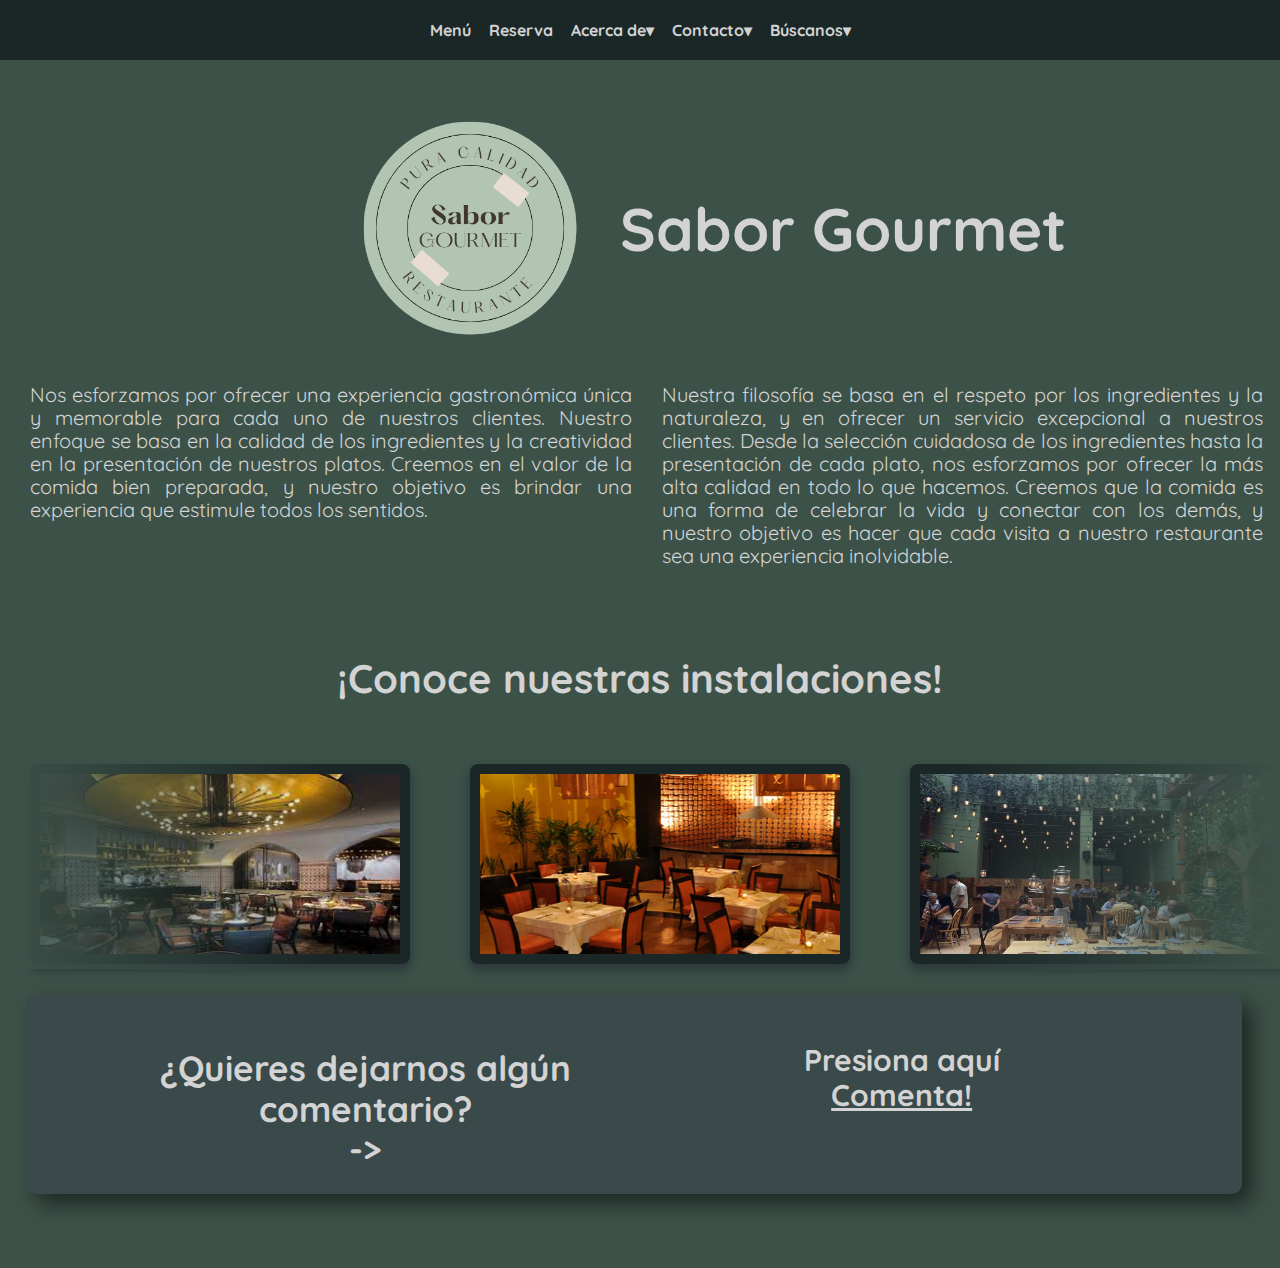
<file: Index.html>
<!DOCTYPE html>
<html>

<head>
  <meta charset="utf-8" />
  <meta name="viewport" content="width=device-width, initial-scale=1" />
  <title></title>
  <link rel="stylesheet" type="text/css" href="CSS/Style.css" />
  <link rel="stylesheet" type="text/css" href="CSS/normalize.css" />
  <link href="https://fonts.googleapis.com/css?family=Quicksand" rel="stylesheet" />
  <script type="text/javascript" src="JS/funciones.js"></script>
  <script type="text/javascript" src="JS/jquery-3.6.3.js"></script>
</head>

<body>

  <nav>
    <ul class="menu">
      <li><a href="menu.html">Menú</a></li>
      <li><a href="Reserva.html">Reserva</a></li>

      <li class="submenu">
        <a href="#">Acerca de&#9662;</a>
        <ul>
          <li><a href="#">Dirección</a></li>
          <li><a href="#">QR</a></li>
        </ul>
      </li>

      <li class="submenu">
        <a href="#">Contacto&#9662;</a>
        <ul>
          <li><a href="#">gourmet@gmail.com</a></li>
          <li><a href="#">9612989479</a></li>
          <li><a href="https://wa.me/529614533787">Whatsapp</a></li>
        </ul>
      </li>
      <li class="submenu">

      <li class="submenu">
        <a href="#">Búscanos&#9662;</a>
        <ul>

          <li>
            <a href="#"> <img src="IMG/facebooklogo.png" class="logoface logoredes">
              Facebook</a>
          </li>

          <li>
            <a href="#"> <img src="IMG/instalogo.png" class="logoinsta logoredes">
              Instagram</a>
          </li>

          <li>
            <a href="#"> <img src="IMG/tiktoklogo.png" class="logotiktok logoredes">
              Tiktok</a>
          </li>
          <ul>


          </ul>
      </li>
    </ul>

  </nav>

  <br/>
  <div class="logoytitulo">
    <div class="cajalogo">
      <img src="IMG/icono.png" class="logo" />
    </div>

    <div class="cajatitulo">
      <h1 class="restautitulo">Sabor Gourmet</h1>
    </div>
  </div>

  <br />

  <div class="infodeinicio">
    <article class="descripcioninicio">
      Nos esforzamos por ofrecer una experiencia gastronómica única y
      memorable para cada uno de nuestros clientes. Nuestro enfoque se basa en
      la calidad de los ingredientes y la creatividad en la presentación de
      nuestros platos. Creemos en el valor de la comida bien preparada, y
      nuestro objetivo es brindar una experiencia que estimule todos los
      sentidos.
    </article>

    <aside class="filosofiainicio">
      Nuestra filosofía se basa en el respeto por los ingredientes y la
      naturaleza, y en ofrecer un servicio excepcional a nuestros clientes.
      Desde la selección cuidadosa de los ingredientes hasta la presentación
      de cada plato, nos esforzamos por ofrecer la más alta calidad en todo lo
      que hacemos. Creemos que la comida es una forma de celebrar la vida y
      conectar con los demás, y nuestro objetivo es hacer que cada visita a
      nuestro restaurante sea una experiencia inolvidable.
    </aside>
  </div>

  <br />
  <br />
  <br />
  <br />


  <h2 class="tituloinstalaciones">¡Conoce nuestras instalaciones!</h2>

  <div class="deslizador">
    <div class="caminodeslizador">
      <div class="desliza">
        <img src="IMG/inicio1.jpg" class="slideimg" />
      </div>

      <div class="desliza">
        <img src="IMG/inicio2.jpg" class="slideimg" />
      </div>

      <div class="desliza">
        <img src="IMG/inicio3.jpg" class="slideimg" />
      </div>

      <div class="desliza">
        <img src="IMG/inicio4.jpg" class="slideimg" />
      </div>

      <div class="desliza">
        <img src="IMG/inicio5.jpg" class="slideimg" />
      </div>

      <div class="desliza">
        <img src="IMG/inicio6.jpg" class="slideimg" />
      </div>

      <div class="desliza">
        <img src="IMG/inicio1.jpg" class="slideimg" />
      </div>

      <div class="desliza">
        <img src="IMG/inicio2.jpg" class="slideimg" />
      </div>

      <div class="desliza">
        <img src="IMG/inicio3.jpg" class="slideimg" />
      </div>

      <div class="desliza">
        <img src="IMG/inicio4.jpg" class="slideimg" />
      </div>

      <div class="desliza">
        <img src="IMG/inicio5.jpg" class="slideimg" />
      </div>

      <div class="desliza">
        <img src="IMG/inicio6.jpg" class="slideimg" />
      </div>
    </div>
  </div>

  <section class="coments">
    <div class="divcoment">
      <div class="divcoment1">
        <p class="pcoments1">¿Quieres dejarnos algún comentario?
          <br>
          ->
        </p>
      </div>
      <div class="divcoment2">
        <p class="pcoments2">Presiona aquí
          <br>
          <a href="comentarios.html" class="comentbutton">Comenta!</a>
        </p>

      </div>
    </div>

  </section>

  <br />
  <br />
  <br />
  <br />
</body>

</html>
</file>
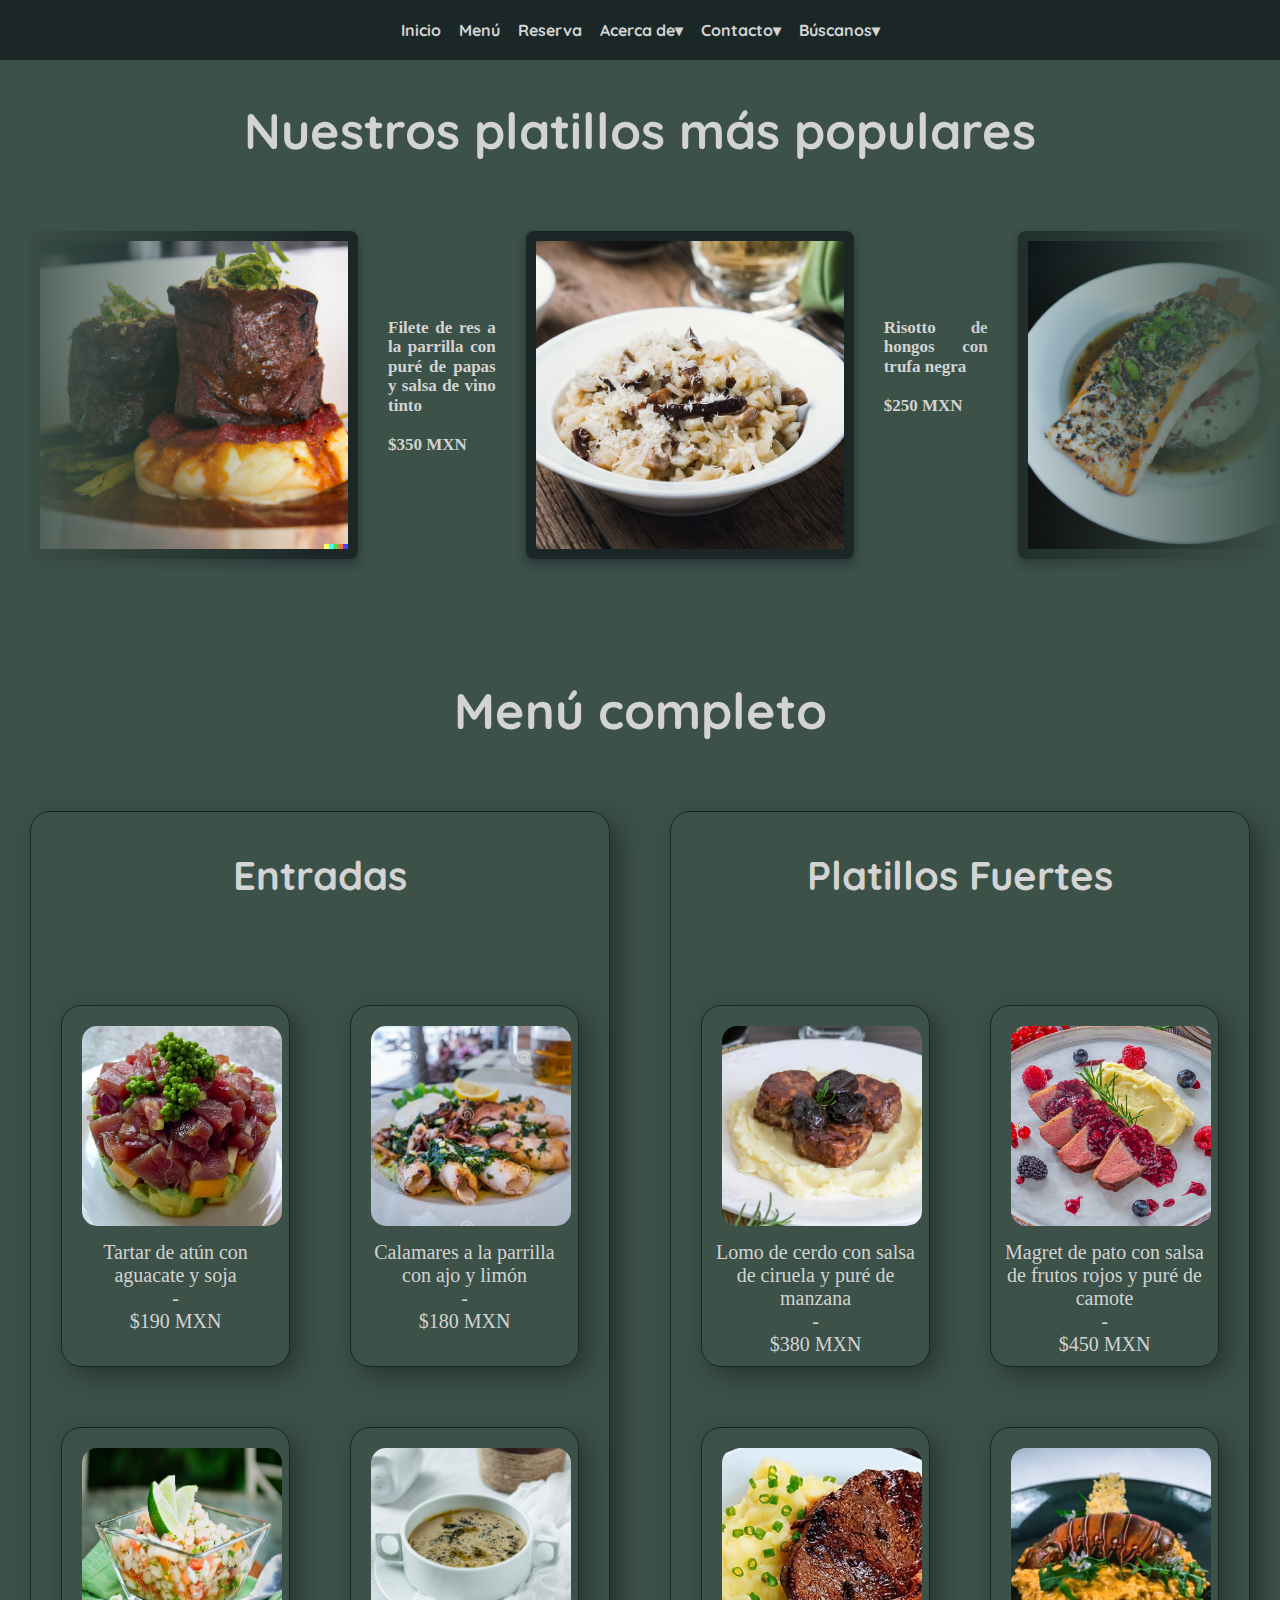
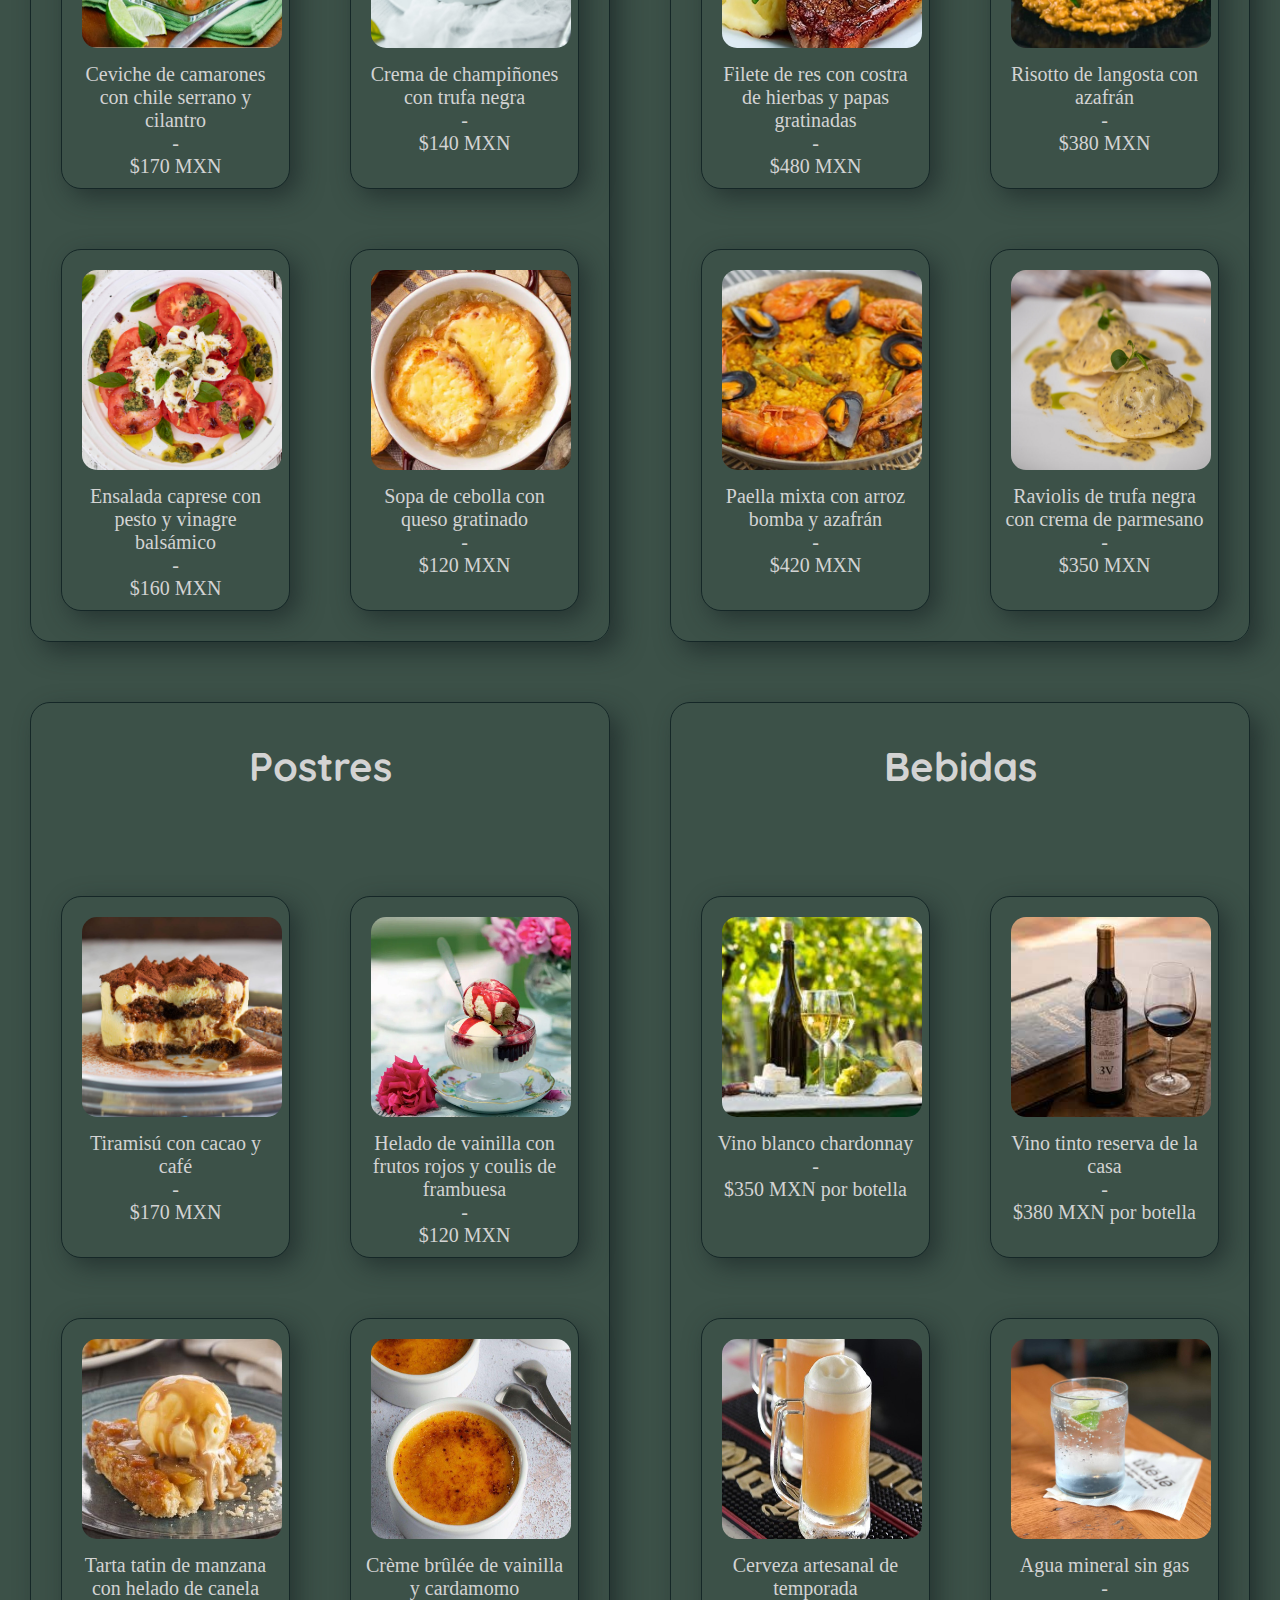
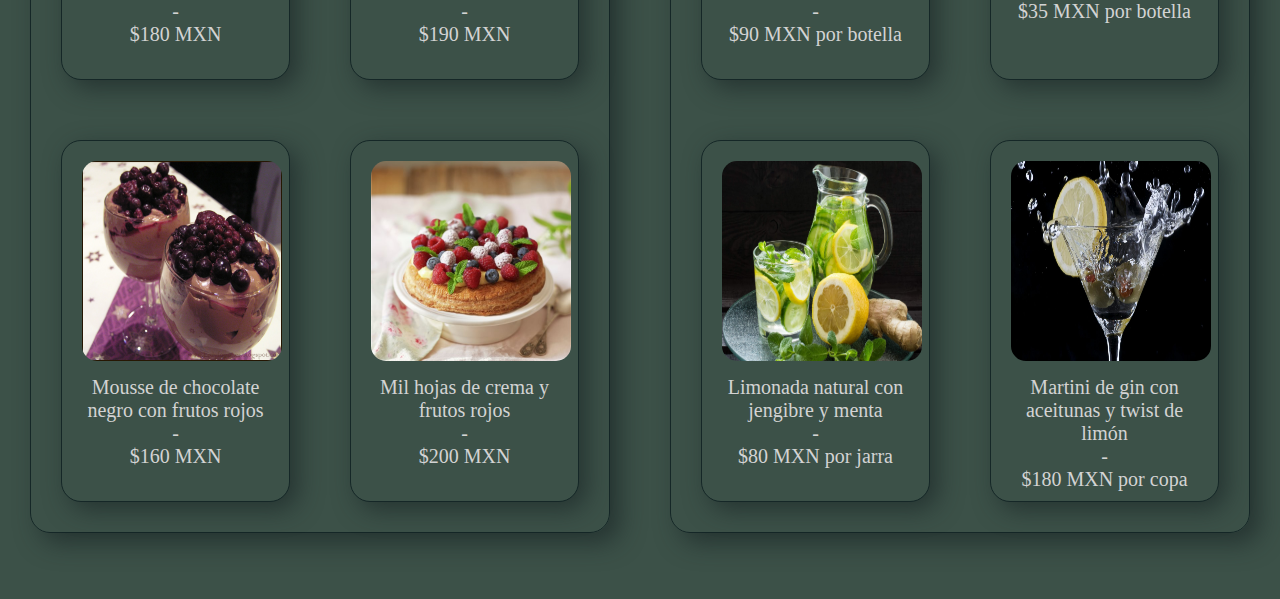
<file: menu.html>
<!DOCTYPE html>
<html>
  <head>
    <meta charset="utf-8" />
    <meta name="viewport" content="width=device-width, initial-scale=1" />
    <title>Menú</title>
    <link rel="stylesheet" type="text/css" href="CSS/Style.css" />
    <link rel="stylesheet" type="text/css" href="CSS/normalize.css" />
    <link
      href="https://fonts.googleapis.com/css?family=Quicksand"
      rel="stylesheet"
    />
    <script type="text/javascript" src="JS/funciones.js"></script>
    <script type="text/javascript" src="JS/jquery-3.6.3.js"></script>
  </head>
  <body>
    <nav>
      <ul class="menu">
        <li><a href="Index.html">Inicio</a></li>
        <li><a href="#">Menú</a></li>
        <li><a href="Reserva.html">Reserva</a></li>

        <li class="submenu">
          <a href="#">Acerca de&#9662;</a>
          <ul>
            <li><a href="#">Dirección</a></li>
            <li><a href="#">QR</a></li>
          </ul>
        </li>

        <li class="submenu">
          <a href="#">Contacto&#9662;</a>
          <ul>
            <li><a href="#">Correo Electrónico</a></li>
            <li><a href="#">Número de Teléfono</a></li>
            <li><a href="#">Whatsapp</a></li>
          </ul>
        </li>

        <li class="submenu">
          <a href="#">Búscanos&#9662;</a>
          <ul>
            <li><a href="#">Facebook</a></li>
            <li><a href="#">Instagram</a></li>
            <li><a href="#">Tiktok</a></li>
          </ul>
        </li>
      </ul>
    </nav>

    <h2 class="popularesmenu">Nuestros platillos más populares</h2>

    <div class="deslizadormenu">
      <div class="caminodeslizadormenu">
        <div class="deslizamenu" id="deslizamenu1">
          <img src="IMG/popular1.png" class="slidemenuimg" /> <br />
          <br />
          <p class="textopopularmenu">
            Filete de res a la parrilla con puré de papas y salsa de vino tinto
            <br />
            <br />
            $350 MXN
          </p>
        </div>

        <div class="deslizamenu">
          <img src="IMG/popular2.jpg" class="slidemenuimg" />
          <p class="textopopularmenu">
            Risotto de hongos con trufa negra <br />
            <br />$250 MXN
          </p>
        </div>

        <div class="deslizamenu">
          <img src="IMG/popular3.png" class="slidemenuimg" />
          <p class="textopopularmenu">
            Salmón glaseado con miel y salsa de soja, acompañado de arroz
            integral <br />
            <br />
            $300 MXN
          </p>
        </div>

        <div class="deslizamenu">
          <img src="IMG/popular4.png" class="slidemenuimg" />
          <p class="textopopularmenu">
            Ensalada de quinoa con pollo a la parrilla, aguacate y aderezo de
            cilantro<br />
            <br />
            $200 MXN
          </p>
        </div>

        <div class="deslizamenu">
          <img src="IMG/popular5.jpg" class="slidemenuimg" />
          <p class="textopopularmenu">
            Cordero asado con puré de berenjena ahumada y reducción de
            balsámico<br />
            <br />
            $400 MXN
          </p>
        </div>

        <div class="deslizamenu">
          <img src="IMG/popular6.png" class="slidemenuimg" />
          <p class="textopopularmenu">
            Gnocchi casero con salsa de tomate y albahaca fresca<br />
            <br />
            $180 MXN
          </p>
        </div>

        <div class="deslizamenu">
          <img src="IMG/popular1.png" class="slidemenuimg" />
          <p class="textopopularmenu">
            Filete de res a la parrilla con puré de papas y salsa de vino tinto
            <br />
            <br />
            $350 MXN
          </p>
        </div>

        <div class="deslizamenu">
          <img src="IMG/popular2.jpg" class="slidemenuimg" />
          <p class="textopopularmenu">
            Risotto de hongos con trufa negra <br />
            <br />$250 MXN
          </p>
        </div>

        <div class="deslizamenu">
          <img src="IMG/popular3.png" class="slidemenuimg" />
          <p class="textopopularmenu">
            Salmón glaseado con miel y salsa de soja, acompañado de arroz
            integral<br />
            <br />
            $300 MXN
          </p>
        </div>

        <div class="deslizamenu">
          <img src="IMG/popular4.png" class="slidemenuimg" />
          <p class="textopopularmenu">
            Ensalada de quinoa con pollo a la parrilla, aguacate y aderezo de
            cilantro<br />
            <br />
            $200 MXN
          </p>
        </div>

        <div class="deslizamenu">
          <img src="IMG/popular5.jpg" class="slidemenuimg" />
          <p class="textopopularmenu">
            Cordero asado con puré de berenjena ahumada y reducción de
            balsámico<br />
            <br />
            $400 MXN
          </p>
        </div>

        <div class="deslizamenu">
          <img src="IMG/popular6.png" class="slidemenuimg" />
          <p class="textopopularmenu">
            Gnocchi casero con salsa de tomate y albahaca fresca<br />
            <br />
            $180 MXN
          </p>
        </div>
      </div>
    </div>

    <h2 class="titulomenucompleto">Menú completo</h2>

    <div class="cajamenucompleto">
      <div class="cajaentradas">
        <h3 class="categoriasmenu">Entradas</h3>
        <br />
        <br />
        <div class="subcajaentradas">
          <div class="entrada1 hovermenu">
            <img class="imgentradas" src="IMG/entradas1.jpg" /><br />
            Tartar de atún con aguacate y soja <br />- <br />
            $190 MXN
          </div>

          <div class="entrada2 hovermenu">
            <img class="imgentradas" src="IMG/entradas2.jpg" /><br />
            Calamares a la parrilla con ajo y limón <br />- <br />
            $180 MXN
          </div>

          <div class="entrada3 hovermenu">
            <img class="imgentradas" src="IMG/entradas3.jpg" /><br />
            Ceviche de camarones con chile serrano y cilantro <br />- <br />
            $170 MXN
          </div>

          <div class="entrada4 hovermenu">
            <img class="imgentradas" src="IMG/entradas4.jpg" /><br />
            Crema de champiñones con trufa negra <br />- <br />
            $140 MXN
          </div>

          <div class="entrada5 hovermenu">
            <img class="imgentradas" src="IMG/entradas5.jpg" /><br />
            Ensalada caprese con pesto y vinagre balsámico <br />- <br />
            $160 MXN
          </div>

          <div class="entrada6 hovermenu">
            <img class="imgentradas" src="IMG/entradas6.jpg" /><br />
            Sopa de cebolla con queso gratinado <br />- <br />
            $120 MXN
          </div>
        </div>
      </div>

      <div class="cajaplatillosf">
        <h3 class="categoriasmenu">Platillos Fuertes</h3>
        <br />
        <br />
        <div class="subcajaplatillosf">
          <div class="platillosf1 hovermenu">
            <img src="IMG/platillof1.jpg" class="imgplatillosf" /><br />
            Lomo de cerdo con salsa de ciruela y puré de manzana <br />- <br />
            $380 MXN
          </div>

          <div class="platillosf2 hovermenu">
            <img src="IMG/platillof2.jpg" class="imgplatillosf" /><br />
            Magret de pato con salsa de frutos rojos y puré de camote <br />-
            <br />
            $450 MXN
          </div>

          <div class="platillosf3 hovermenu">
            <img src="IMG/platillof3.jpg" class="imgplatillosf" /><br />
            Filete de res con costra de hierbas y papas gratinadas <br />-
            <br />
            $480 MXN
          </div>

          <div class="platillosf4 hovermenu">
            <img src="IMG/platillof4.jpg" class="imgplatillosf" /><br />
            Risotto de langosta con azafrán <br />- <br />
            $380 MXN
          </div>

          <div class="platillosf5 hovermenu">
            <img src="IMG/platillof5.jpg" class="imgplatillosf" /><br />
            Paella mixta con arroz bomba y azafrán <br />- <br />
            $420 MXN
          </div>

          <div class="platillosf6 hovermenu">
            <img src="IMG/platillof6.jpg" class="imgplatillosf" /><br />
            Raviolis de trufa negra con crema de parmesano <br />- <br />
            $350 MXN
          </div>
        </div>
      </div>

      <div class="cajapostres">
        <h3 class="categoriasmenu">Postres</h3>
        <br />
        <br />
        <div class="subcajapostres">
          <div class="postres1 hovermenu">
            <img src="IMG/postres1.jpg" class="imgpostres" /><br />
            Tiramisú con cacao y café <br />- <br />
            $170 MXN
          </div>

          <div class="postres2 hovermenu">
            <img src="IMG/postres2.jpg" class="imgpostres" /><br />
            Helado de vainilla con frutos rojos y coulis de frambuesa <br />-
            <br />
            $120 MXN
          </div>

          <div class="postres3 hovermenu">
            <img src="IMG/postres3.jpg" class="imgpostres" /><br />
            Tarta tatin de manzana con helado de canela <br />- <br />
            $180 MXN
          </div>

          <div class="postres4 hovermenu">
            <img src="IMG/postres4.jpg" class="imgpostres" /><br />
            Crème brûlée de vainilla y cardamomo <br />- <br />
            $190 MXN
          </div>

          <div class="postres5 hovermenu">
            <img src="IMG/postres5.jpg" class="imgpostres" /><br />
            Mousse de chocolate negro con frutos rojos <br />- <br />
            $160 MXN
          </div>

          <div class="postres6 hovermenu">
            <img src="IMG/postres6.jpg" class="imgpostres" /><br />
            Mil hojas de crema y frutos rojos <br />- <br />
            $200 MXN
          </div>
        </div>
      </div>

      <div class="cajabebidas">
        <h3 class="categoriasmenu">Bebidas</h3>
        <br />
        <br />
        <div class="subcajabebidas">
          <div class="bebidas1 hovermenu hovermenu">
            <img src="IMG/bebida1.jpg" class="imgbebidas" /><br />
            Vino blanco chardonnay <br />- <br />
            $350 MXN por botella
          </div>

          <div class="bebidas2 hovermenu hovermenu">
            <img src="IMG/bebida2.jpg" class="imgbebidas" /><br />
            Vino tinto reserva de la casa <br />- <br />
            $380 MXN por botella
          </div>

          <div class="bebidas3 hovermenu hovermenu">
            <img src="IMG/bebida3.jpg" class="imgbebidas" /><br />
            Cerveza artesanal de temporada <br />- <br />
            $90 MXN por botella
          </div>

          <div class="bebidas4 hovermenu hovermenu">
            <img src="IMG/bebida4.jpg" class="imgbebidas" /><br />
            Agua mineral sin gas <br />
            -<br />
            $35 MXN por botella
          </div>

          <div class="bebidas5 hovermenu hovermenu">
            <img src="IMG/bebida5.jpg" class="imgbebidas" /><br />
            Limonada natural con jengibre y menta <br />- <br />
            $80 MXN por jarra
          </div>

          <div class="bebidas6 hovermenu hovermenu">
            <img src="IMG/bebida6.jpg" class="imgbebidas" /><br />
            Martini de gin con aceitunas y twist de limón <br />- <br />
            $180 MXN por copa
          </div>
        </div>
      </div>
    </div>

    <br />
    <br />
  </body>
</html>
</file>
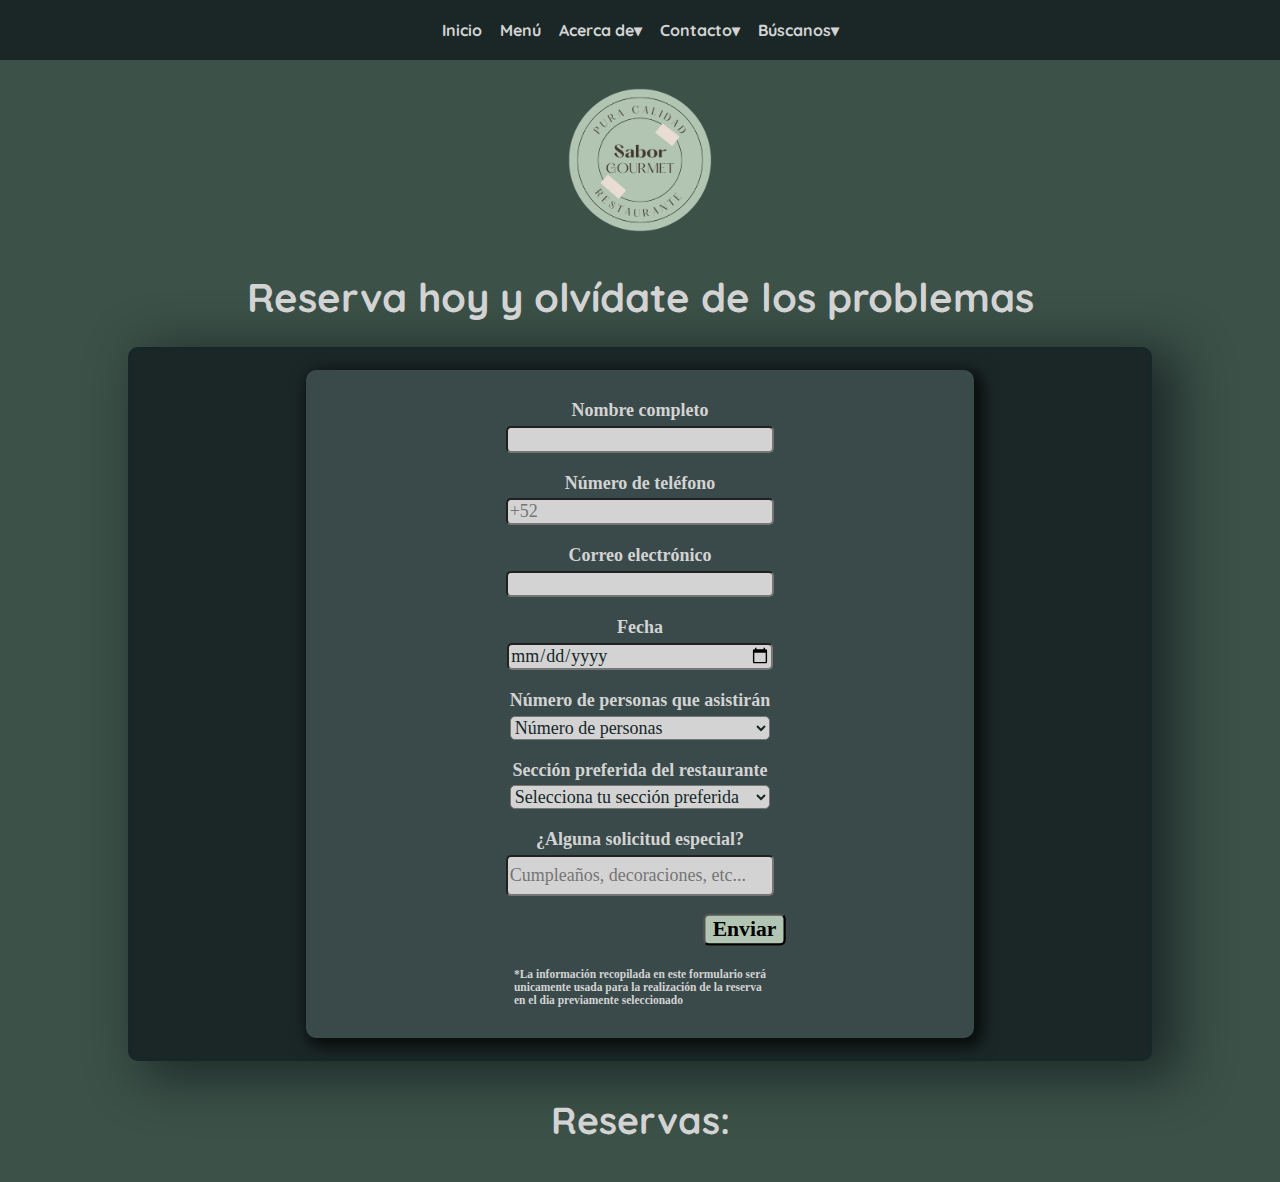
<file: Reserva.html>
<!DOCTYPE html>
<html>
  <head>
    <meta charset="utf-8" />
    <meta name="viewport" content="width=device-width, initial-scale=1" />
    <title>Menú</title>
    <script type="text/javascript" src="JS/jquery-3.6.3.js"></script>
    <script type="text/javascript" src="JS/funciones.js"></script>
    <link rel="stylesheet" type="text/css" href="CSS/Style.css" />
    <link rel="stylesheet" type="text/css" href="CSS/normalize.css" />
    <link href="https://fonts.googleapis.com/css?family=Quicksand" rel="stylesheet"/>
  </head>
  <body>
    <nav>
      <ul class="menu">
        <li><a href="Index.html">Inicio</a></li>
        <li><a href="menu.html">Menú</a></li>

        <li class="submenu">
          <a href="#">Acerca de&#9662;</a>
          <ul>
            <li><a href="#">Dirección</a></li>
            <li><a href="#">QR</a></li>
          </ul>
        </li>

        <li class="submenu">
          <a href="#">Contacto&#9662;</a>
          <ul>
            <li><a href="#">Correo Electrónico</a></li>
            <li><a href="#">Número de Teléfono</a></li>
            <li><a href="#">Whatsapp</a></li>
          </ul>
        </li>

        <li class="submenu">
          <a href="#">Búscanos&#9662;</a>
          <ul>
            <li><a href="#">Facebook</a></li>
            <li><a href="#">Instagram</a></li>
            <li><a href="#">Tiktok</a></li>
          </ul>
        </li>
      </ul>
    </nav>

    <header class="headerreserva">
      <img src="IMG/icono.png" id="iconoreserva">
      <h1 class="tituloreserva">Reserva hoy y olvídate de los problemas</h1>
    </header>

    <div class="divformreserva">
      <form class="formreserva" id="formmreserva">
        <label for="nombrecliente">Nombre completo</label>
        <input type="text" required class="opcionform" name="nombrecliente" id="name"/>

        <label for="numerotelcliente" class="separadorform">Número de teléfono</label>
        <input type="text" maxlength="10" required placeholder="+52" class="opcionform" name="numtelefono" id="numerotel"/>

        <label for="correocliente" class="separadorform">Correo electrónico</label>
        <input type="email" required class="opcionform" name="correocliente" id="correoelec"/>

        <label for="fecha" class="separadorform">Fecha</label>
        <input type="date" id="fechainput" name="fecha" class="opcionform fecha">

        <label for="numpersonas" class="separadorform">Número de personas que asistirán</label>
        <select name="numpersonas" id="numpersonasselect" class="opcionform numgente" required >
          <option value="">Número de personas</option>
          <option value="1persona">1</option>
          <option value="2persona">2</option>
          <option value="3persona">3</option>
          <option value="4persona">4</option>
          <option value="5persona">5</option>
          <option value="6persona">6</option>
        </select>

        <label for="seccionpreferida" class="separadorform">Sección preferida del restaurante</label>
        <select name="seccionpreferida" id="seccionpreferida" class="opcionform seccionrest" required>
          <option value="">Selecciona tu sección preferida</option>
          <option value="ventana">Ventanal</option>
          <option value="seccpriv">Sección privada</option>
          <option value="balcon">Balcón</option>
          <option value="chimenea">Chimenea</option>
          <option value="bar">Bar</option>
          <option value="airelibre">Aire libre</option>
        </select>

        <label for="solicitudespecial" class="separadorform">¿Alguna solicitud especial?</label>
        <input type="text" name="solicitudespecial" placeholder="Cumpleaños, decoraciones, etc..." class="opcionform" style="height: 35px;" id="solicitudesp">

        <button type="submit" class="enviaform" id="enviarform">Enviar</button>

        <footer class="footerform">
          *La información recopilada en este formulario será<br> 
          unicamente usada para la realización de la reserva<br> 
          en el dia previamente seleccionado
        </footer>
      </form>
    </div>

    <div class="recibo">
      <h3>Reservas:</h3>
      <div id="recibos"></div>
    </div>
  </body>
</html>
</file>
<file: CSS/Style.css>
html {
  scroll-behavior: smooth;
}

body {
  background-color: #3c5148;
}


nav ul {
  margin: 0;
  padding: 0;
  list-style: none;
  background-color: #1b2727;
  text-align: center;
  z-index: 2;
}

nav ul li {
  display: inline-block;
  position: relative;
  font-family: "Quicksand";
  font-weight: bold;
}

nav ul li a {
  display: block;
  padding: 0 7px;
  color: lightgray;
  font-size: 16px;
  line-height: 60px;
  text-decoration: none;
  transition: 0.3s;
}

nav ul li a:hover {
  background-color: #666;
  color: white;
}

nav ul li:hover > ul {
  display: block;
}

nav ul ul {
  display: none;
  position: absolute;
  top: 60px;
}

nav ul ul li {
  width: 255px;
  float: none;
  display: list-item;
  position: relative;
}

nav ul ul ul li {
  position: relative;
  top: -60px;
  left: 200px;
}


.logoredes {
  width: 3em;
  height: 3em;
}

.logoface {
  position: relative;
  top: 13px;
  right: 25px;
}

.logoinsta {
  position: relative;
  top: 15px;
  right: 25px;
}

.logotiktok {
  position: relative;
  top: 15px;
  right: 25px;
  scale: 1.1;
}

/*Fin de la lista de navegación*/

/*Pagina de inicio*/
.logoytitulo {
  display: inline-flex;
  position: relative;
  left: 25%;
}

.logo {
  width: 300px;
  height: 300px;
}

.restautitulo {
  padding-top: 75px;
  color: lightgray;
  font-family: "Quicksand", sans-serif;
  font-weight: bold;
  font-size: 60px;
  z-index: 1;
}

.infodeinicio {
  display: inline-flex;
  color: lightgray;
  font-family: Quicksand;
}

.descripcioninicio {
  width: 47%;
  text-align: justify;
  margin-left: 30px;
  font-size: 20px;
}

.filosofiainicio {
  width: 47%;
  text-align: justify;
  margin-left: 30px;
  font-size: 20px;
}

.instalaciones {
  margin: 30px;
}

.imginicio {
  display: inline-flex;
  height: 400px;
  width: 759px;
}

.tituloinstalaciones {
  text-align: center;
  font-family: "Quicksand";
  font-weight: bold;
  font-size: 40px;
  color: lightgray;
}

/*slider*/

.deslizador {
  display: flex;
  height: auto;
  width: auto;
  overflow: hidden;
  align-items: center;
}

.deslizador:before {
  position: absolute;
  z-index: 1;
  left: 0;
  content: "";
  width: 25%;
  height: 210px;
  background: linear-gradient(-90deg, hsla(0, 0%, 0%, 0), #3c5148);
}

.deslizador:after {
  position: absolute;
  right: 0;
  content: "";
  width: 25%;
  height: 210px;
  background: linear-gradient(90deg, hsla(0, 0%, 0%, 0), #3c5148);
}

.deslizador .caminodeslizador {
  display: flex;
  animation: scroll 35s linear infinite;
  -webkit-animation: scroll 35s linear infinite;
  width: calc(240px * 10);
}

.deslizador .desliza {
  display: flex;
}

.deslizador .desliza .slideimg {
  width: 360px;
  height: 180px;
  padding: 10px;
  background-color: #1b2727;
  cursor: pointer;
  margin: 30px;
  border-radius: 8px;
  box-shadow: rgba(50, 50, 93, 0.25) 0px 5px 10px 0px,
    rgba(0, 0, 0, 0.3) 0px 5px 10px 0px;
}

@keyframes scroll {
  0% {
    -webkit-transform: translate(0);
    transform: translateX(0);
  }

  100% {
    -webkit-transform: translateX(calc(-240px * 5));
    transform: translateX(calc(-240px * 5));
  }
}

.coments {
  width: 95%; height: 200px;
  background-color: #3a4a4a;
  margin: 0 2%;
  border-radius: 10px;
  box-shadow: 10px 10px 20px rgba(0, 0, 0, 0.5);
  display: flex;
}

.divcoment {
  width: 90%;height: 90%;
  margin: auto;
  display: flex;
  grid-template-columns: repeat(2, 1fr);
  place-items: center;
  justify-content: center;
}

.divcoment1 {
  width: 48%; height: 90%;
}

.divcoment2 {
  width: 48%; height: 90%;
  margin-left: 1%;
}

.pcoments1 {
  font-family: "Quicksand";
  font-size: 35px;
  font-weight: bold;
  text-align: center;
  color: lightgray;
}

.pcoments2, .comentbutton {
  font-family: "Quicksand";
  font-size: 30px;
  font-weight: bold;
  text-align: center;
  color: lightgray;
  justify-content: center;
}



.comenttitle {
	text-align: center;
  font-family: 'Quicksand';
  font-size: 1.8em;
  color: lightgray;
}



.cajacomentform, .commentcaja {
  max-width: 1000px;
  margin: 0 auto;
  text-align: center;
  font-family: 'Quicksand';
  color: white;
}

.cajacoment {
  box-shadow: 10px 10px 20px rgba(0, 0, 0, 0.5);
  border-radius: 15px;
  padding: 20px;
  margin-top: 20px;
}

.cajacomentform form {
  display: inline-block;
  text-align: left;
}

.cajacomentformr label {
  display: block;
  margin-bottom: 5px;
}

.cajacomentform input,
.cajacomentform textarea {
  width: 100%;
  padding: 10px;
  margin-bottom: 10px;
  border: 1px solid #ccc;
  border-radius: 4px;
  box-sizing: border-box;
}

.cajacomentform button {
  padding: 10px 20px;
  background-color: #4CAF50;
  color: #fff;
  border: none;
  border-radius: 4px;
  cursor: pointer;
}

.cajacomentform button:hover {
  background-color: #45a049;
}

.commentcaja .comment {
  border: 1px solid #ccc;
  border-radius: 4px;
  padding: 10px;
  margin-bottom: 10px;
  text-align: left;
}

.commentcaja .comment .comment-header {
  display: flex;
  justify-content: space-between;
  align-items: center;
  margin-bottom: 5px;
}

.commentcaja .comment .comment-autor {
  margin: 0;
}

.commentcaja .comment .comment-fecha {
  font-size: 12px;
  color: #888;
}

.commentcaja .comment .comment-texto {
  margin: 0;
}

/*Fin de pagina de inicio*/

/*Pagina del menú*/
.popularesmenu,
.titulomenucompleto {
  font-family: "Quicksand";
  font-size: 50px;
  font-weight: bold;
  text-align: center;
  color: lightgray;
}

/*slider de mas populares*/
.deslizadormenu {
  display: flex;
  height: auto;
  width: auto;
  overflow: hidden;
  align-items: center;
}

#deslizamenu {
  justify-content: center;
  text-align: center;
  display: flex;
}

.textopopularmenu {
  padding-top: 100px;
  font-family: Trebuchet MS;
  font-weight: bold;
  font-size: 17px;
  color: lightgray;
  z-index: 0;
  text-align: justify;
}

.deslizadormenu:before {
  position: absolute;
  z-index: 1;
  left: 0;
  content: "";
  width: 25%;
  height: 400px;
  background: linear-gradient(-90deg, hsla(0, 0%, 0%, 0), #3c5148);
}

.deslizadormenu:after {
  position: absolute;
  right: 0;
  content: "";
  width: 25%;
  height: 400px;
  background: linear-gradient(90deg, hsla(0, 0%, 0%, 0), #3c5148);
}

.deslizadormenu .caminodeslizadormenu {
  display: flex;
  animation: scroll 35s linear infinite;
  -webkit-animation: scroll 35s linear infinite;
  width: calc(240px * 10);
}

.deslizadormenu .deslizamenu {
  display: flex;
}

.deslizadormenu .deslizamenu .slidemenuimg {
  width: 360px;
  height: 70%;
  padding: 10px;
  background-color: #1b2727;
  cursor: pointer;
  margin: 30px;
  border-radius: 8px;
  box-shadow: rgba(50, 50, 93, 0.25) 0px 5px 10px 0px,
    rgba(0, 0, 0, 0.3) 0px 5px 10px 0px;
}

@keyframes scroll {
  0% {
    -webkit-transform: translate(0);
    transform: translateX(0);
  }

  100% {
    -webkit-transform: translateX(calc(-300px * 5));
    transform: translateX(calc(-300px * 5));
  }
}
/*Fin del slider del menu*/

.cajamenucompleto {
  display: grid;
  grid-template-columns: auto auto;
  grid-template-rows: auto auto;
}

.categoriasmenu {
  font-family: "Quicksand";
  font-size: 40px;
  font-weight: bold;
  text-align: center;
  color: lightgray;
  cursor: default;
}

.cajaentradas {
  margin: 30px;
  border-radius: 20px;
  border: 1px #152727 solid;
  transform: scale(1);
  transition: 0.3s;
}

.imgentradas {
  width: 200px;
  height: 200px;
  padding: 10px;
  border-radius: 25px;
}

.subcajaentradas {
  display: grid;
  grid-auto-flow: dense;
  grid-template-columns: repeat(2, minmax(100px, 1fr));
  grid-template-rows: repeat(3, 1fr);
}

.entrada1,
.entrada2,
.entrada3,
.entrada4,
.entrada5,
.entrada6 {
  font-family: "Trebuchet MS";
  font-size: 20px;
  color: lightgray;
  text-align: center;
  margin: 30px;
  border: 1px #152727 solid;
  padding: 5px;
  padding: 10px;
  background-color: #3c5148;
  border-radius: 20px;
  cursor: default;
}

.cajaplatillosf {
  margin: 30px;
  border-radius: 20px;
  border: 1px #152727 solid;
  transform: scale(1);
  transition: 0.3s;
}

.imgplatillosf {
  width: 200px;
  height: 200px;
  padding: 10px;
  border-radius: 25px;
}

.subcajaplatillosf {
  display: grid;
  grid-auto-flow: dense;
  grid-template-columns: repeat(2, minmax(100px, 1fr));
  grid-template-rows: repeat(3, 1fr);
}

.platillosf1,
.platillosf2,
.platillosf3,
.platillosf4,
.platillosf5,
.platillosf6 {
  font-family: "Trebuchet MS";
  font-size: 20px;
  color: lightgray;
  text-align: center;
  margin: 30px;
  border: 1px #152727 solid;
  padding: 10px;
  background-color: #3c5148;
  border-radius: 20px;
  cursor: default;
}

.cajapostres {
  margin: 30px;
  border-radius: 20px;
  border: 1px #152727 solid;
  transform: scale(1);
  transition: 0.3s;
}

.imgpostres {
  width: 200px;
  height: 200px;
  padding: 10px;
  border-radius: 25px;
}

.subcajapostres {
  display: grid;
  grid-auto-flow: dense;
  grid-template-columns: repeat(2, minmax(100px, 1fr));
  grid-template-rows: repeat(3, 1fr);
}

.postres1,
.postres2,
.postres3,
.postres4,
.postres5,
.postres6 {
  font-family: "Trebuchet MS";
  font-size: 20px;
  color: lightgray;
  text-align: center;
  margin: 30px;
  border: 1px #152727 solid;
  padding: 10px;
  background-color: #3c5148;
  border-radius: 20px;
  cursor: default;
}

.subcajabebidas {
  display: grid;
  grid-auto-flow: dense;
  grid-template-columns: repeat(2, minmax(100px, 1fr));
  grid-template-rows: repeat(3, 1fr);
}

.cajabebidas {
  margin: 30px;
  border-radius: 20px;
  border: 1px #152727 solid;
  transform: scale(1);
  transition: 0.5s;
}

.imgbebidas {
  width: 200px;
  height: 200px;
  padding: 10px;
  border-radius: 25px;
}

.bebidas1,
.bebidas2,
.bebidas3,
.bebidas4,
.bebidas5,
.bebidas6 {
  font-family: "Trebuchet MS";
  font-size: 20px;
  color: lightgray;
  text-align: center;
  margin: 30px;
  border: 1px #152727 solid;
  padding: 10px;
  background-color: #3c5148;
  border-radius: 20px;
  cursor: default;
}

.cajaentradas,
.cajaplatillosf,
.cajapostres,
.cajabebidas {
  -webkit-box-shadow: 10px 10px 24px 0px rgba(27, 39, 39, 0.67);
  -moz-box-shadow: 10px 10px 24px 0px rgba(27, 39, 39, 0.67);
  box-shadow: 10px 10px 24px 0px rgba(27, 39, 39, 0.67);
}

.cajaentradas:hover,
.cajaplatillosf:hover,
.cajapostres:hover,
.cajabebidas:hover {
  transform: scale(1.01);
  transition: 0.5s;
  background-color: #425656;
}

.hovermenu {
  transform: scale(1);
  transition: 0.5s;
  -webkit-box-shadow: 8px 8px 24px 0px rgba(27, 39, 39, 0.67);
  -moz-box-shadow: 8px 8px 24px 0px rgba(27, 39, 39, 0.67);
  box-shadow: 8px 8px 24px 0px rgba(27, 39, 39, 0.67);
}

.hovermenu:hover {
  transform: scale(1.05);
  transition: 0.5s;
  background-color: #3a4a4a;
}
/*Fin de la página del menú*/

/*Inicio de pagina de reserva*/

.headerreserva{
  text-align: center;
  font-family: 'Quicksand';
  font-weight: bold;
  font-size: 125%;
  color: lightgray;
}

.tituloreserva {
  margin-top: 10px;
}

#iconoreserva {
  width: 200px;
  height: 200px;
}

/*Formulario*/
.divformreserva {
  display: grid;
  place-items: center;
  border: #152727 3px solid;
  border-radius: 10px;
  margin: 0% 10% 3% 10%;
  background-color: #1b2727;
  box-shadow: 20px 10px 50px 7px rgba(27, 39, 39, 0.9);
}

.formreserva {
  display:grid;
  place-items: center;
  padding:  3% 20%;
  font-family: 'Trebuchet MS';
  font-weight: bold;
  font-size: 18px;
  color: lightgray;
  border-radius: 10px;
  margin: 20px 0;
  background-color: #3a4a4a;
  box-shadow: 5px 5px 15px 4px rgba(0, 0, 0, 0.7);
}

.separadorform{
  margin-top: 20px;
}

.opcionform{
  border-radius: 5px;
  margin-top: 5px;
  width: 100%;
  transition: 0.5s;
  background-color: lightgray;
  color: #152727;
}

.opcionform:hover{
  transform: scaleX(1.1);

}

.enviaform{
  margin-top: 20px;
  position: relative;
  left: 105px;
  background-color: #b2c5b2;
  border-radius: 5px;
  scale: 1.2;
  transition: 0.5s;
  font-family: 'Trebuchet MS';
  font-weight: bold;
  font-size: 18px;
  cursor: pointer;
}

.enviaform:hover{
  transform: scale(1.1);
}

.footerform {
  font-size: 11.5px;
  text-align: justify;
  margin-top: 25px;
  cursor: default;
}

/*Fin formulario*/


.recibo {
  text-align: center;
  font-family: 'Quicksand';
  font-size: 2rem;
  color: lightgray;
}


.recibo .recibo1 {
  border-radius: 14px;
  padding: 20px;
  margin-bottom: 10px;
  text-align: left;
}

.recibo .recibo1 .comment-header {
  display: flex;
  justify-content: center;
  align-items: center;
  margin-bottom: 5px;
}

.recibo .recibo1 .receipt-name {
  font-size: 1.8rem;
  color: lightgray;
}

.recibo .recibo1 .receipt-numero {
  font-size: 1.5rem;
  color: lightgray;
}

.recibo .recibo1 .receipt-email {
  font-size: 1.5rem;
  color: lightgray;
}

.recibo .recibo1 .receipt-fecha {
  font-size: 1.5rem;
  color: lightgray;
}

.recibo .recibo1 .receipt-personas {
  font-size: 1.5rem;
  color: lightgray;
}

.recibo .recibo1 .receipt-seccion {
  font-size: 1.5rem;
  color: lightgray;
}

.recibo .recibo1 .receipt-solicitud {
  font-size: 1.5rem;
  color: lightgray;
}

.recibo1 {
  margin:1% 25%;
  display: flex;
  
}
.comment-header {
  display: flex;
  flex-direction: column;
  justify-content: center;
  align-items: center;
}

.receipt-name, .receipt-numero, .receipt-email, .receipt-fecha, .receipt-personas, .receipt-seccion, .receipt-solicitud {
  /*margin: 25px;
  display: flex;*/
  margin: 15px 0;
  width: 100%;
  height: 50px;
  text-align: left;
}

.recibo {
  margin-bottom: 40px;
}

.recibo1 {
  margin-top: 30px;
  box-shadow: 15px 15px 30px rgba(0, 0, 0, 0.7);
  background-color: #3a4a4a;
}
/*Fin de pagina de reserva*/
</file>
